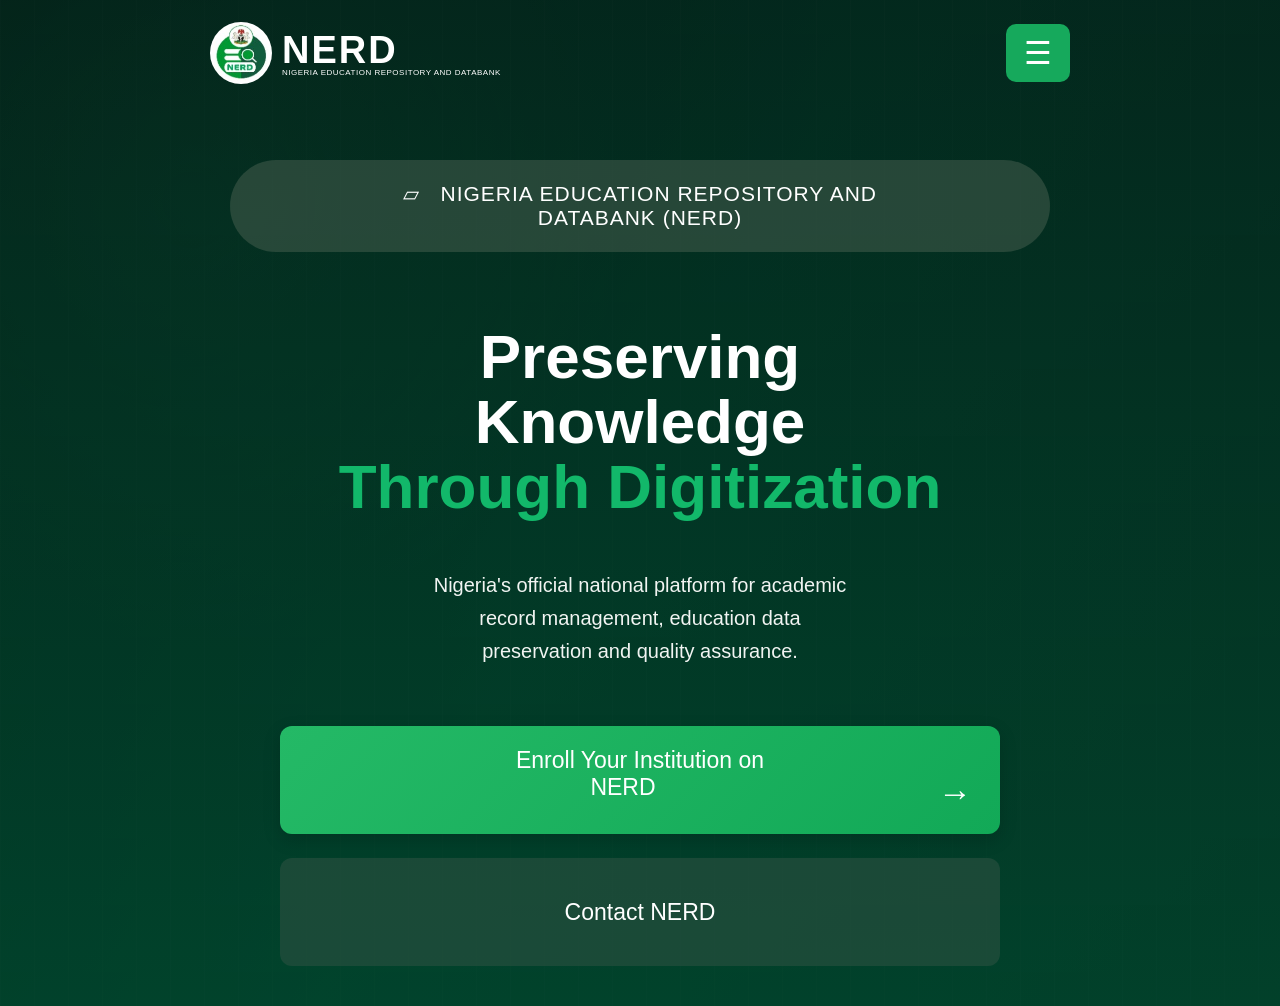
<file: index.html>
<!doctype html>
<html lang="en">
<head>
<meta charset="utf-8">
<meta name="viewport" content="width=device-width,initial-scale=1">
<title>NERD Self Registration Portal</title>
  <link rel="stylesheet" href="style.css">
</head>
<body>

<!-- LANDING PAGE -->
<section id="landing" class="view active">
 <div class="landing-wrap">
  <div class="brandbar">
   <div class="brand">
    <img src="[data-uri]" alt="NERD logo">
    <div><div class="brand-name">NERD</div><div class="brand-sub">NIGERIA EDUCATION REPOSITORY AND DATABANK</div></div>
   </div>
   <button class="menu" aria-label="Menu">☰</button>
  </div>
  <div class="hero">
   <div class="pill">▱ &nbsp; NIGERIA EDUCATION REPOSITORY AND<br> DATABANK (NERD)</div>
   <h1>Preserving<br>Knowledge <span>Through Digitization</span></h1>
   <p>Nigeria's official national platform for academic<br class="desktop"> record management, education data<br class="desktop"> preservation and quality assurance.</p>
   <button class="cta" onclick="show('register')">Enroll Your Institution on<br>NERD <span>→</span></button>
   <button class="secondary" onclick="show('contact')">Contact NERD</button>
  </div>
 </div>
</section>

<!-- REGISTRATION -->
<section id="register" class="view app">
 <div class="toplinks"><button onclick="show('landing')">← Back to Enrolment</button><button onclick="show('login')">Go to NERD Login →</button></div>
 <div class="reg-card">
  <div class="reg-title">Student Self Registration (Step-by-Step)</div>
  <div class="steps">
   <button class="step active" id="s1">1. Personal &amp;<br>Contact</button>
   <button class="step" id="s2">2. Next of Kin &amp;<br>Academic</button>
   <button class="step" id="s3">3. HOD &amp;<br>Supervisor</button>
  </div>

  <div id="step1" class="form-panel">
   <h3>Personal &amp; Contact Information</h3>
   <div class="field"><label>Full name</label><input id="fullname" placeholder="Enter your full name" required></div>
   <div class="field"><label>Email address</label><input id="email" type="email" placeholder="Enter your email address" required></div>
   <div class="field"><label>Phone number</label><input id="phone" type="tel" placeholder="0800 000 0000" required></div>
   <div class="field"><label>Matriculation / Registration number</label><input id="matric" placeholder="Enter your matriculation number" required></div>
   <div class="field"><label>Institution name</label><input id="institution" placeholder="Enter institution name" required></div>
   <div class="field"><label>Department</label><input id="department" placeholder="Enter department" required></div>
   <div class="actions"><button class="next" onclick="nextStep(2)">Continue →</button></div>
  </div>

  <div id="step2" class="form-panel" style="display:none">
   <h3>Next of Kin &amp; Academic Data</h3>
   <div class="field"><label>Next of kin full name</label><input id="nokName" placeholder="Enter next of kin full name" required></div>
   <div class="field"><label>Next of kin phone number</label><input id="nokPhone" type="tel" placeholder="0800 000 0000" required></div>
   <div class="field"><label>Relationship to next of kin</label><input id="nokRelationship" placeholder="e.g. Father, Mother, Guardian" required></div>
   <div class="field"><label>Programme / Course of study</label><input id="programme" placeholder="Enter programme or course" required></div>
   <div class="field"><label>Degree / Qualification</label><input id="qualification" placeholder="e.g. B.Sc., HND, PGD" required></div>
   <div class="field"><label>Graduation year</label><input id="graduationYear" type="number" placeholder="e.g. 2026" required></div>
   <div class="field"><label>Project title</label><input id="projectTitle" placeholder="Enter your project title" required></div>
   <div class="actions"><button class="back" onclick="nextStep(1)">← Back</button><button class="next" onclick="nextStep(3)">Continue →</button></div>
  </div>

  <div id="step3" class="form-panel" style="display:none">
   <h3>HOD &amp; Supervisor Information</h3>
   <div class="field"><label>HOD name</label><input id="hodName" placeholder="Enter HOD name" required></div>
   <div class="field"><label>HOD email</label><input id="hodEmail" type="email" placeholder="Enter HOD email" required></div>
   <div class="field"><label>Supervisor name</label><input id="supervisorName" placeholder="Enter supervisor name" required></div>
   <div class="field"><label>Supervisor email</label><input id="supervisorEmail" type="email" placeholder="Enter supervisor email" required></div>
   <div class="kys">Please review your information carefully before submitting. There is no KYC section or authorization letter in this registration.</div>
   <div class="actions"><button class="back" onclick="nextStep(2)">← Back</button><button class="next" onclick="submitRegistration()">Submit registration</button></div>
  </div>

  <div id="success" class="success" style="display:none">
   <h3>Registration submitted successfully</h3>
   <p id="successText">Your student registration has been received.</p>
   <div class="payment-box">
    <h3 style="margin-bottom:8px">Platform Support Payment</h3>
    <div class="payment-amount">₦4,500</div>
    <p style="text-align:center;color:#60656b;line-height:1.6">The ₦4,500 Platform Support Payment must be completed before you can upload your project.</p>
    <div class="payment-note"><b>Important:</b> This is the required platform support payment for project upload. There is no separate ₦3,700 payment.</div>
    <div style="text-align:center;margin-bottom:18px"><span id="paymentStatus" class="status">Payment pending</span></div>
    <button id="payButton" class="small-green" style="width:100%;font-size:16px" onclick="completePayment()">Pay ₦4,500 Platform Support</button>
    <button id="uploadButton" class="small-green hidden" style="width:100%;font-size:16px;margin-top:12px" onclick="showUpload()">Continue to Project Upload →</button>
   </div>
  </div>

  <div id="upload" class="upload-box hidden" style="margin-top:18px">
   <h3 style="color:#167b54;margin-top:0">Project Upload</h3>
   <p style="color:#60656b;line-height:1.6">Payment has been completed. You can now upload your project file.</p>
   <input id="projectFile" type="file" accept=".pdf,.doc,.docx" onchange="checkUpload()">
   <p id="uploadStatus" style="font-size:14px;color:#60656b;margin-bottom:0">Accepted formats: PDF, DOC, DOCX.</p>
   <button id="submitProject" class="small-green hidden" style="margin-top:15px" onclick="submitProject()">Submit Project</button>
  </div>

  <div id="projectSuccess" class="success hidden" style="margin-top:18px">
   <h3>Project uploaded successfully</h3>
   <p>Your project file has been submitted. Your registration and project are now pending review.</p>
  </div>
 </div>
</section>

<!-- LOGIN -->
<section id="login" class="view app">
 <div class="toplinks"><button onclick="show('register')">Back to Enrolment →</button><button onclick="show('landing')">Go to NERD Services →</button></div>
 <div class="card">
  <img class="login-logo" src="[data-uri]" alt="NERD">
  <h2>NERD Login</h2>
  <div class="field"><label>Email</label><input type="email" placeholder="you@institution.edu.ng, you@agency"></div>
  <div class="field"><label>Password</label><div class="password-row"><input id="loginpass" type="password"><button class="eye" onclick="toggle('loginpass',this)">◉</button></div></div>
  <button class="primary" onclick="alert('Demo login: connect this button to your authentication backend.')">Sign in</button>
  <button class="link" onclick="alert('Password reset flow goes here.')">Forgot password?</button>
  <div class="notice">For security on shared computers, please <b>Sign out</b> of your account before another user signs in.</div>
  <div class="footer">© 2026 National Education Digitisation Programme<br>Nigeria Education Repository and Databank<br>(NERD)<br>All rights reserved.</div>
 </div>
</section>

<!-- CONTACT -->
<section id="contact" class="view app">
 <div class="toplinks"><button onclick="show('landing')">← Back</button><span></span></div>
 <div class="card">
  <h2 style="margin-bottom:20px">Contact NERD</h2>
  <p style="text-align:center;color:#60656b;line-height:1.7">For support with self registration, verification, or access to NERD services, contact your designated NERD support channel.</p>
  <button class="primary" onclick="show('register')">Return to Self Registration</button>
 </div>
</section>
  <script src="script.js"></script>
</body>
</html>
</file>
<file: style.css>
:root{
  --green:#159447; --deep:#063c2e; --dark:#062b22; --light:#f5f7f6;
  --text:#202124; --muted:#60656b; --blue:#2475c9; --border:#dfe4e2;
}
*{box-sizing:border-box}
html,body{margin:0;min-height:100%;font-family:Arial,Helvetica,sans-serif;color:var(--text);background:#f6f8f7}
button,input,select{font:inherit}
button{cursor:pointer}
a{color:inherit}
.view{display:none;min-height:100vh}.view.active{display:block}

/* LANDING */
#landing{
  color:#fff;
  background:
    linear-gradient(180deg,rgba(2,35,25,.76),rgba(0,69,44,.82)),
    radial-gradient(circle at 15% 20%,rgba(40,145,95,.20),transparent 32%),
    repeating-linear-gradient(90deg,rgba(255,255,255,.035) 0 1px,transparent 1px 34px),
    linear-gradient(120deg,#071f18,#063b2b 48%,#092b21);
}
.landing-wrap{max-width:900px;margin:auto;min-height:100vh;padding:22px 20px 40px;display:flex;flex-direction:column}
.brandbar{display:flex;align-items:center;justify-content:space-between}
.brand{display:flex;align-items:center;gap:10px}
.brand img{width:62px;height:62px;object-fit:cover;border-radius:50%;background:#fff}
.brand-name{font-size:38px;font-weight:800;letter-spacing:2px}
.brand-sub{font-size:8px;letter-spacing:.5px;margin-top:-4px}
.menu{width:64px;height:58px;border:0;border-radius:10px;background:#16a95c;color:white;font-size:31px}
.hero{text-align:center;flex:1;display:flex;flex-direction:column;align-items:center}
.pill{margin-top:76px;max-width:820px;width:100%;padding:22px 24px;border-radius:60px;background:rgba(65,91,75,.58);font-size:21px;letter-spacing:1px}
.hero h1{font-size:62px;line-height:1.05;margin:72px 0 0;font-weight:800}
.hero h1 span{color:#12b86a;display:block}
.hero p{font-size:20px;line-height:1.65;max-width:720px;margin:50px auto 58px;color:#f1f4f2}
.cta,.secondary{width:min(720px,100%);min-height:108px;border:0;border-radius:12px;padding:18px 28px;font-size:23px;color:#fff}
.cta{background:linear-gradient(135deg,#24b966,#12a957);box-shadow:0 6px 18px rgba(0,0,0,.16)}
.secondary{margin-top:24px;background:rgba(40,79,63,.66)}
.cta span{float:right;font-size:34px}

/* APP SHELL / LOGIN */
.app{min-height:100vh;background:#f5f7f8}
.toplinks{display:flex;justify-content:space-between;padding:24px 24px 18px;max-width:1000px;margin:auto;font-size:20px;color:#2475c9}
.toplinks button{background:none;border:0;color:#2475c9;font-size:20px}
.card{width:min(640px,calc(100% - 36px));margin:20px auto 40px;background:#fff;border-radius:13px;box-shadow:0 3px 15px rgba(0,0,0,.09);padding:40px 46px}
.login-logo{display:block;width:96px;height:96px;border-radius:50%;object-fit:cover;margin:0 auto 18px}
.card h2{text-align:center;font-size:30px;margin:0 0 42px}
.field{margin:0 0 24px}
.field label{display:block;font-size:20px;margin-bottom:10px}
.field input,.field select{
 width:100%;height:58px;border:2px solid #e1e4e3;border-radius:10px;padding:0 16px;background:#fff;outline:none
}
.field input:focus,.field select:focus{border-color:#7fb5ed;box-shadow:0 0 0 5px rgba(96,160,232,.23)}
.password-row{display:flex}.password-row input{border-radius:10px 0 0 10px}.eye{width:72px;border:2px solid #8b9496;border-left:0;background:white;border-radius:0 10px 10px 0;color:#737b7e;font-size:24px}
.primary{width:100%;height:60px;border:0;border-radius:10px;background:#168e52;color:#fff;font-size:23px}
.link{text-align:right;color:#2475c9;font-size:19px;margin:24px 0 36px;border:0;background:none}
.notice{text-align:center;color:#5e6368;font-size:18px;line-height:1.55}
.footer{text-align:center;color:#62686b;font-size:18px;line-height:1.6;margin-top:42px}

/* REGISTRATION */
.reg-card{width:min(760px,calc(100% - 28px));margin:22px auto 50px;background:#fff;border:1px solid #e3e7e5;border-radius:10px;box-shadow:0 2px 9px rgba(0,0,0,.07);padding:0 18px 34px}
.reg-title{color:#1d7959;font-size:23px;font-weight:700;padding:18px 0;border-bottom:1px solid #e4e7e5}
.steps{display:grid;grid-template-columns:repeat(3,1fr);gap:10px;margin:24px 0}
.step{border:0;background:#f5f5f5;border-radius:9px;padding:15px 8px;color:#333}
.step.active{background:#eaf7f1;color:#137f50;font-weight:700}
.form-panel{border:1px solid #d9dfdc;border-radius:15px;padding:25px;box-shadow:0 1px 4px rgba(0,0,0,.04)}
.form-panel h3{color:#167b54;font-size:23px;margin:0 0 22px}
.form-panel .field label{font-size:16px;font-weight:600}
.form-panel .field input,.form-panel .field select{height:50px;font-size:16px}
.actions{display:flex;gap:12px;margin-top:25px}
.actions button{flex:1;height:50px;border-radius:7px;border:0}
.back{background:#edf0ef}.next{background:#159447;color:white}
.kys{font-size:14px;line-height:1.5;color:#555;background:#f7faf8;border-radius:8px;padding:12px;margin-top:10px}
.success{border:1px solid #d8dfdc;border-radius:15px;padding:24px;box-shadow:0 1px 4px rgba(0,0,0,.04)}
.success h3{color:#177c57;font-size:22px;margin:0 0 20px}
.success p{font-size:16px;line-height:1.55;margin:0 0 18px}
.small-green{border:0;background:#159447;color:white;border-radius:7px;padding:12px 18px}

/* responsive */
@media(max-width:600px){
 .landing-wrap{padding:18px 16px 30px}
 .brand img{width:54px;height:54px}.brand-name{font-size:30px}.menu{width:55px;height:52px}
 .pill{margin-top:52px;font-size:16px;padding:18px 14px}
 .hero h1{font-size:43px;margin-top:62px}.hero p{font-size:16px;margin:40px 10px}
 .cta,.secondary{min-height:88px;font-size:18px}.cta span{font-size:28px}
 .toplinks{font-size:15px;padding:18px 14px}.toplinks button{font-size:15px}
 .card{padding:32px 28px}.card h2{font-size:26px}
 .reg-card{padding:0 12px 25px}.steps{gap:6px}.step{font-size:13px;padding:13px 5px}
 .form-panel{padding:18px}
}

/* STUDENT REGISTRATION / PAYMENT / UPLOAD */
.payment-box{border:1px solid #d9dfdc;border-radius:15px;padding:25px;box-shadow:0 1px 4px rgba(0,0,0,.04)}
.payment-amount{font-size:34px;font-weight:800;color:#167b54;text-align:center;margin:10px 0 20px}
.payment-note{background:#f7faf8;border-radius:10px;padding:15px;line-height:1.6;color:#555;margin:15px 0 22px}
.status{display:inline-block;padding:7px 12px;border-radius:20px;background:#fff4d8;color:#8a6400;font-size:13px;font-weight:700}
.status.paid{background:#eaf7f1;color:#137f50}
.upload-box{border:2px dashed #cdd8d3;border-radius:12px;padding:22px;text-align:center;background:#fafcfb}
.upload-box input[type=file]{width:100%;margin-top:14px}
.hidden{display:none!important}
</file>
